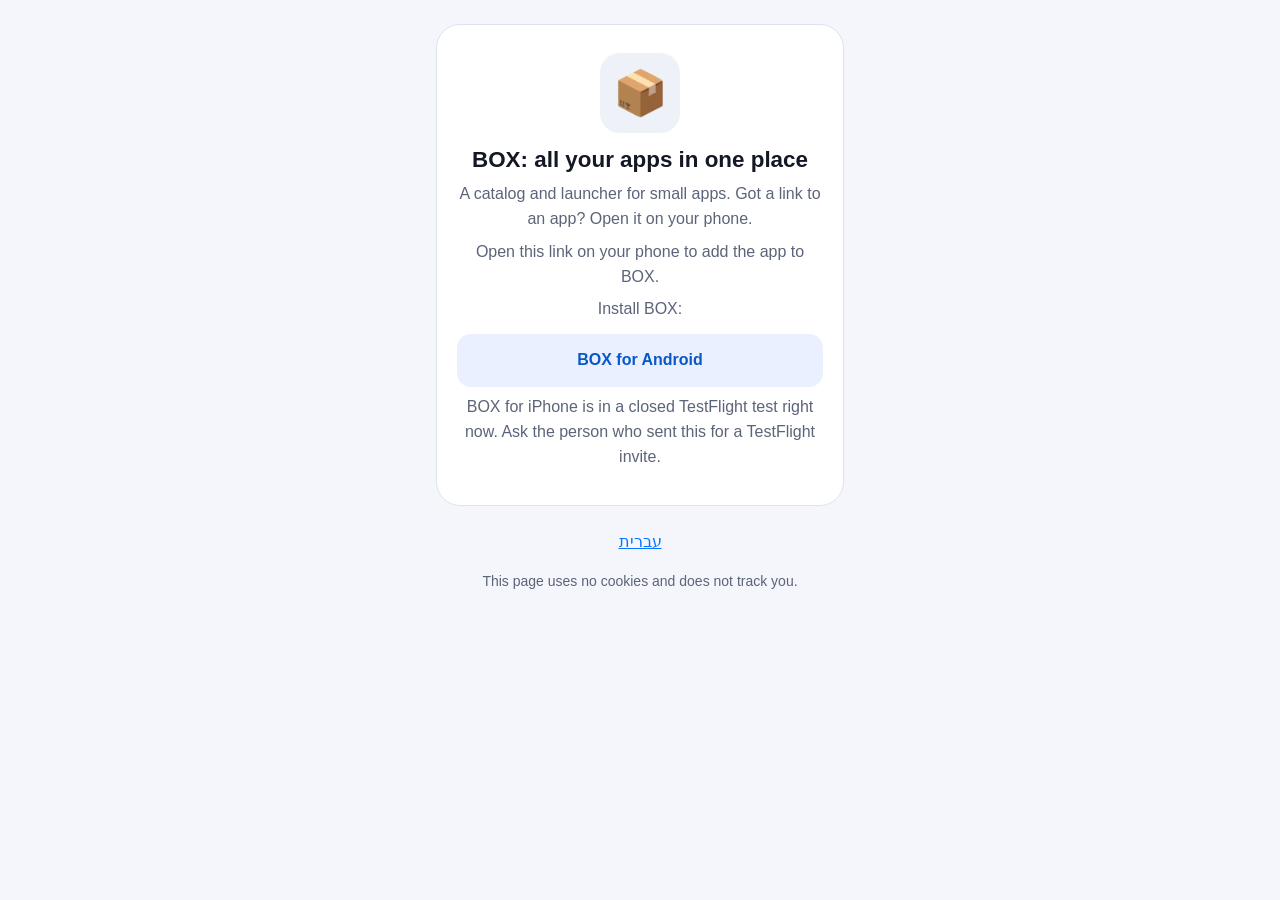
<file: index.html>
<!DOCTYPE html>
<html lang="he" dir="rtl">
<head>
<meta charset="utf-8">
<meta name="viewport" content="width=device-width,initial-scale=1,viewport-fit=cover">
<meta http-equiv="Content-Security-Policy" content="default-src 'none'; script-src 'self'; style-src 'self'; img-src 'self' data: https://vrqeitjcbstgnxufcrff.supabase.co; connect-src 'self' https://vrqeitjcbstgnxufcrff.supabase.co; base-uri 'none'; form-action 'none'">
<meta name="referrer" content="no-referrer">
<meta name="robots" content="noindex,nofollow">
<meta name="color-scheme" content="light dark">
<meta name="theme-color" content="#f4f6fb" media="(prefers-color-scheme: light)">
<meta name="theme-color" content="#0d1019" media="(prefers-color-scheme: dark)">
<!-- The same page opens app links and box links (box links come here directly, docs/share-flow.md section 6.1), and a static host has
     one preview for both, so the title and the previews name neither; share.js sets the title once it knows. -->
<title>שיתפו איתכם ב־BOX</title>
<meta name="description" content="An app or a box was shared with you on BOX. Open it in BOX, or get BOX first.">
<meta property="og:title" content="Shared with you on BOX · שיתפו איתכם ב־BOX">
<meta property="og:description" content="Open it in BOX, or get BOX first. · פתחו ב־BOX, או התקינו את BOX קודם.">
<meta property="og:type" content="website">
<!-- Absolute, because crawlers need it. The alpha host (docs/share-flow.md section 14): a GitHub Pages project site, so everything else
     on the page is relative and works under /box-share/ as well as at a root. core.test.mjs checks both. -->
<meta property="og:url" content="https://rydnkami.github.io/box-share/">
<meta property="og:image" content="https://rydnkami.github.io/box-share/og.png">
<meta property="og:image:width" content="256">
<meta property="og:image:height" content="256">
<meta property="og:image:alt" content="BOX">
<meta name="twitter:card" content="summary">
<meta name="twitter:image" content="https://rydnkami.github.io/box-share/og.png">
<link rel="icon" href="og.png">
<link rel="stylesheet" href="style.css">
<script type="module" src="share.js"></script>
</head>
<body>
<main>
  <section id="card" class="card" aria-live="polite" aria-busy="true">
    <p class="muted">טוען… · Loading…</p>
    <noscript>
      <p>כדי להמשיך יש להפעיל JavaScript, או לפתוח את הקישור באפליקציית BOX.</p>
      <p lang="en" dir="ltr">Turn on JavaScript to continue, or open this link in the BOX app.</p>
    </noscript>
  </section>
  <footer>
    <button id="lang-toggle" type="button" class="link" lang="en">English</button>
    <p id="privacy" class="muted small"></p>
  </footer>
</main>
</body>
</html>
</file>
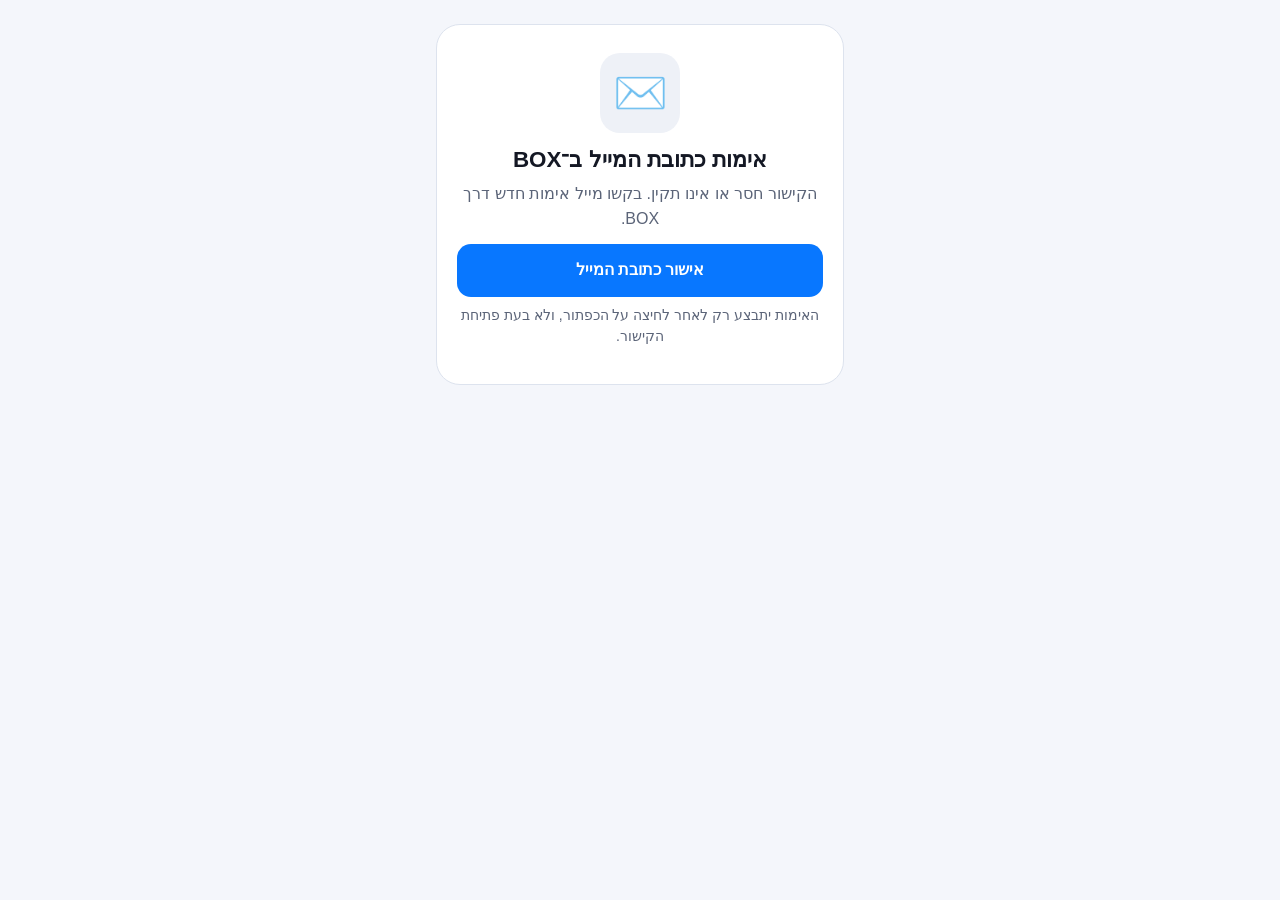
<file: confirm/index.html>
<!doctype html>
<html lang="he" dir="rtl"><head><meta charset="utf-8"><meta name="viewport" content="width=device-width,initial-scale=1">
<meta name="referrer" content="no-referrer"><meta name="robots" content="noindex,nofollow">
<meta http-equiv="Content-Security-Policy" content="default-src 'none'; script-src 'self'; style-src 'self'; connect-src https://vrqeitjcbstgnxufcrff.supabase.co; base-uri 'none'; form-action 'none'">
<title>אימות כתובת המייל · BOX</title><link rel="stylesheet" href="../style.css"><script type="module" src="./confirm.js"></script></head>
<body><main><section class="card"><div class="icon" aria-hidden="true">✉️</div><h1>אימות כתובת המייל ב־BOX</h1>
<p id="status" class="muted" role="status">לחצו על הכפתור כדי לאשר את כתובת המייל שלכם.</p>
<button id="confirm" class="btn primary" type="button" disabled>אישור כתובת המייל</button>
<p class="small muted">האימות יתבצע רק לאחר לחיצה על הכפתור, ולא בעת פתיחת הקישור.</p>
</section></main></body></html>
</file>
<file: style.css>
:root {
  --bg: #f4f6fb;
  --card: #ffffff;
  --text: #141824;
  --muted: #5b6478;
  --accent: #0877ff;
  --accent-text: #ffffff;
  --soft: #eaf0ff;
  --soft-text: #0659c7;
  --line: #dde3ee;
  --warn: #8a4b00;
  --warn-bg: #fff3e0;
  --chip: #eef1f7;
  color-scheme: light dark;
}
@media (prefers-color-scheme: dark) {
  :root {
    --bg: #0d1019;
    --card: #191d2b;
    --text: #f5f5ff;
    --muted: #a9b2c8;
    --accent: #3d95ff;
    --accent-text: #ffffff;
    --soft: #23304d;
    --soft-text: #bcd6ff;
    --line: #2c3245;
    --warn: #ffd59a;
    --warn-bg: #3a2a12;
    --chip: #262b3c;
  }
}
* { box-sizing: border-box; }
html, body { margin: 0; padding: 0; }
body {
  background: var(--bg);
  color: var(--text);
  font: 16px/1.55 -apple-system, BlinkMacSystemFont, "Segoe UI", Roboto, Arial, "Noto Sans Hebrew", sans-serif;
  min-height: 100vh;
  min-height: 100dvh;
  -webkit-text-size-adjust: 100%;
}
main {
  max-width: 440px;
  margin: 0 auto;
  padding: max(24px, env(safe-area-inset-top)) 16px max(24px, env(safe-area-inset-bottom));
}
.card {
  background: var(--card);
  border: 1px solid var(--line);
  border-radius: 24px;
  padding: 28px 20px;
  text-align: center;
  overflow-wrap: anywhere;
}
.icon {
  width: 80px;
  height: 80px;
  margin: 0 auto 12px;
  border-radius: 20px;
  background: var(--chip);
  display: flex;
  align-items: center;
  justify-content: center;
  font-size: 44px;
  line-height: 1;
  overflow: hidden;
}
.icon img { width: 100%; height: 100%; object-fit: cover; }
h1 { font-size: 1.4rem; line-height: 1.3; margin: 4px 0; }
p { margin: 8px 0; }
.by { color: var(--muted); }
.summary { margin-top: 10px; }
.muted { color: var(--muted); }
.small { font-size: 0.875rem; }
.platforms { color: var(--muted); font-size: 0.9rem; }
.chip {
  display: inline-block;
  background: var(--chip);
  color: var(--text);
  border-radius: 999px;
  padding: 2px 10px;
  margin: 2px 3px;
}
/* The app names of a box opened from its link (share.js boxHeader): chips that wrap, at most 12. */
.apps {
  list-style: none;
  margin: 10px 0 4px;
  padding: 0;
  display: flex;
  flex-wrap: wrap;
  justify-content: center;
  gap: 6px;
}
.apps li {
  background: var(--chip);
  color: var(--text);
  border-radius: 999px;
  padding: 3px 12px;
  font-size: 0.9rem;
  max-width: 100%;
}
.note {
  background: var(--soft);
  color: var(--soft-text);
  border-radius: 12px;
  padding: 10px 12px;
  font-size: 0.95rem;
}
.note.warn { background: var(--warn-bg); color: var(--warn); }
.btn {
  display: block;
  width: 100%;
  margin: 12px 0 0;
  padding: 14px 16px;
  border-radius: 14px;
  border: 0;
  font: inherit;
  font-weight: 700;
  text-align: center;
  text-decoration: none;
  cursor: pointer;
  -webkit-tap-highlight-color: transparent;
}
.btn.primary { background: var(--accent); color: var(--accent-text); }
.btn.secondary { background: var(--soft); color: var(--soft-text); }
.btn.ghost { background: transparent; color: var(--accent); border: 1px solid var(--line); }
.btn.small { width: auto; margin: 0; padding: 10px 14px; flex: none; }
.btn:focus-visible, .link:focus-visible, input:focus-visible { outline: 3px solid var(--accent); outline-offset: 2px; }
.linkbox { margin-top: 20px; text-align: start; }
.linkbox label { display: block; font-size: 0.875rem; color: var(--muted); margin-bottom: 6px; }
.linkrow { display: flex; gap: 8px; align-items: stretch; }
.linkrow input {
  flex: 1;
  min-width: 0;
  font: 0.85rem/1.4 ui-monospace, SFMono-Regular, Menlo, monospace;
  padding: 10px;
  border-radius: 10px;
  border: 1px solid var(--line);
  background: var(--bg);
  color: var(--text);
}
footer { text-align: center; margin-top: 16px; }
.link {
  background: none;
  border: 0;
  color: var(--accent);
  font: inherit;
  cursor: pointer;
  padding: 8px;
  text-decoration: underline;
}
</file>
